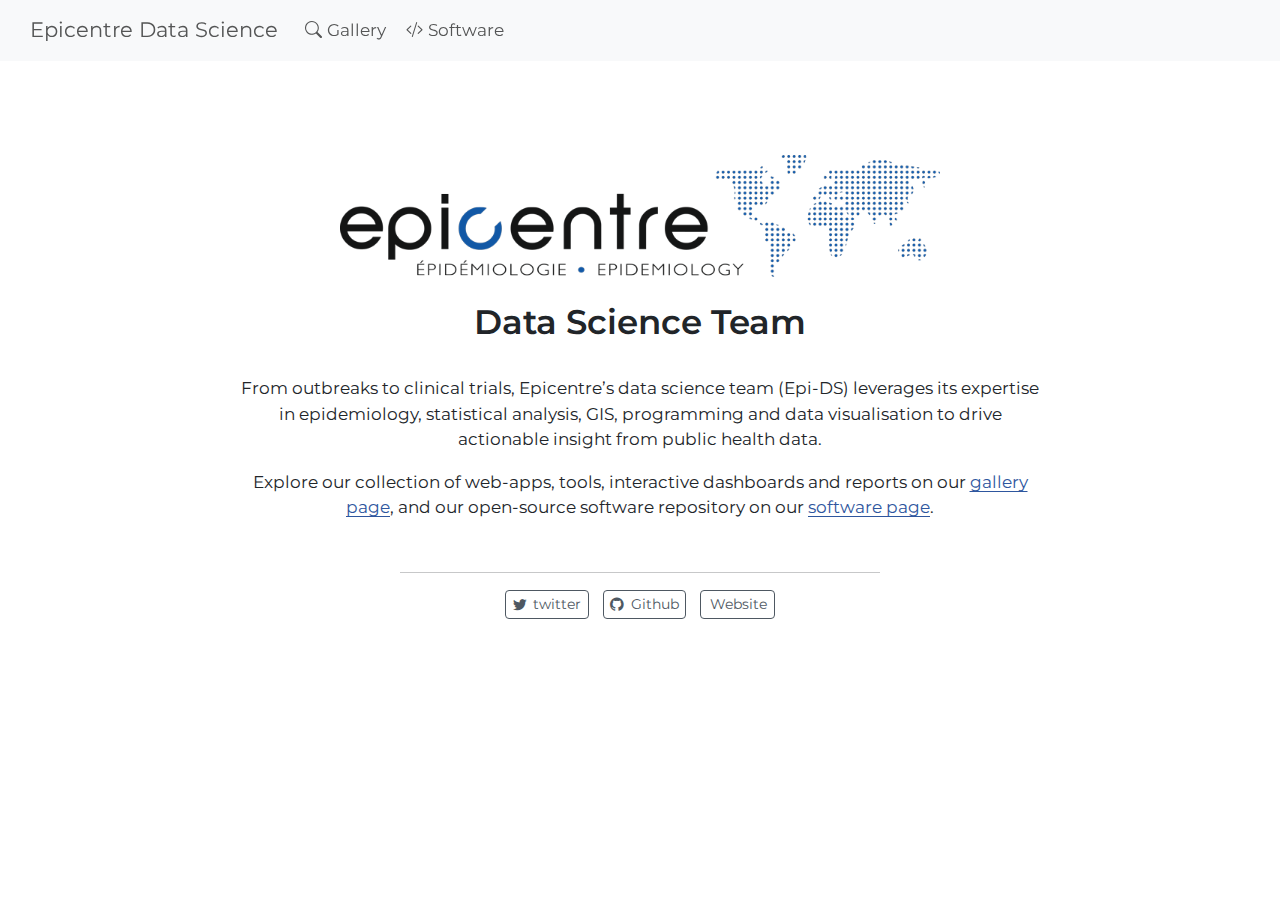
<file: index.html>
<!DOCTYPE html>
<html xmlns="http://www.w3.org/1999/xhtml" lang="en" xml:lang="en"><head>

<meta charset="utf-8">
<meta name="generator" content="quarto-1.5.57">

<meta name="viewport" content="width=device-width, initial-scale=1.0, user-scalable=yes">


<title>Data Science Team – Epicentre Data Science</title>
<style>
code{white-space: pre-wrap;}
span.smallcaps{font-variant: small-caps;}
div.columns{display: flex; gap: min(4vw, 1.5em);}
div.column{flex: auto; overflow-x: auto;}
div.hanging-indent{margin-left: 1.5em; text-indent: -1.5em;}
ul.task-list{list-style: none;}
ul.task-list li input[type="checkbox"] {
  width: 0.8em;
  margin: 0 0.8em 0.2em -1em; /* quarto-specific, see https://github.com/quarto-dev/quarto-cli/issues/4556 */ 
  vertical-align: middle;
}
</style>


<script src="site_libs/quarto-nav/quarto-nav.js"></script>
<script src="site_libs/quarto-nav/headroom.min.js"></script>
<script src="site_libs/clipboard/clipboard.min.js"></script>
<script src="site_libs/quarto-html/quarto.js"></script>
<script src="site_libs/quarto-html/popper.min.js"></script>
<script src="site_libs/quarto-html/tippy.umd.min.js"></script>
<link href="site_libs/quarto-html/tippy.css" rel="stylesheet">
<link href="site_libs/quarto-html/quarto-syntax-highlighting.css" rel="stylesheet" id="quarto-text-highlighting-styles">
<script src="site_libs/bootstrap/bootstrap.min.js"></script>
<link href="site_libs/bootstrap/bootstrap-icons.css" rel="stylesheet">
<link href="site_libs/bootstrap/bootstrap.min.css" rel="stylesheet" id="quarto-bootstrap" data-mode="light">
<script id="quarto-search-options" type="application/json">{
  "language": {
    "search-no-results-text": "No results",
    "search-matching-documents-text": "matching documents",
    "search-copy-link-title": "Copy link to search",
    "search-hide-matches-text": "Hide additional matches",
    "search-more-match-text": "more match in this document",
    "search-more-matches-text": "more matches in this document",
    "search-clear-button-title": "Clear",
    "search-text-placeholder": "",
    "search-detached-cancel-button-title": "Cancel",
    "search-submit-button-title": "Submit",
    "search-label": "Search"
  }
}</script>


<link rel="stylesheet" href="styles.css">
</head>

<body class="nav-fixed fullcontent">

<div id="quarto-search-results"></div>
  <header id="quarto-header" class="headroom fixed-top">
    <nav class="navbar navbar-expand-lg " data-bs-theme="dark">
      <div class="navbar-container container-fluid">
      <div class="navbar-brand-container mx-auto">
    <a class="navbar-brand" href="./index.html">
    <span class="navbar-title">Epicentre Data Science</span>
    </a>
  </div>
          <button class="navbar-toggler" type="button" data-bs-toggle="collapse" data-bs-target="#navbarCollapse" aria-controls="navbarCollapse" role="menu" aria-expanded="false" aria-label="Toggle navigation" onclick="if (window.quartoToggleHeadroom) { window.quartoToggleHeadroom(); }">
  <span class="navbar-toggler-icon"></span>
</button>
          <div class="collapse navbar-collapse" id="navbarCollapse">
            <ul class="navbar-nav navbar-nav-scroll me-auto">
  <li class="nav-item">
    <a class="nav-link" href="./gallery.html"> <i class="bi bi-search" role="img">
</i> 
<span class="menu-text">Gallery</span></a>
  </li>  
  <li class="nav-item">
    <a class="nav-link" href="./software.html"> <i class="bi bi-code-slash" role="img">
</i> 
<span class="menu-text">Software</span></a>
  </li>  
</ul>
          </div> <!-- /navcollapse -->
            <div class="quarto-navbar-tools">
</div>
      </div> <!-- /container-fluid -->
    </nav>
</header>
<!-- content -->
<div id="quarto-content" class="quarto-container page-columns page-rows-contents page-layout-article page-navbar">
<!-- sidebar -->
<!-- margin-sidebar -->
    
<!-- main -->
<div class="quarto-about-jolla">
  <img src="assets/img/logo_epicentre.png" class="about-image
  rectangle " style="width: 600px;">
 <header id="title-block-header" class="quarto-title-block default">
<div class="quarto-title">
<h1 class="title">Data Science Team</h1>
</div>
<div class="quarto-title-meta">
  </div>
</header><main class="content" id="quarto-document-content">
<p>From outbreaks to clinical trials, Epicentre’s data science team (Epi-DS) leverages its expertise in epidemiology, statistical analysis, GIS, programming and data visualisation to drive actionable insight from public health data.</p>
<p>Explore our collection of web-apps, tools, interactive dashboards and reports on our <a href="./gallery.html">gallery page</a>, and our open-source software repository on our <a href="./software.html">software page</a>.</p>


</main> 
  <hr class="about-sep">
   <div class="about-links">
  <a href="https://twitter.com/@Epicentre_MSF" class="about-link" rel="" target="">
    <i class="bi bi-twitter"></i>
     <span class="about-link-text">twitter</span>
  </a>
  <a href="https://github.com/epicentre-msf" class="about-link" rel="" target="">
    <i class="bi bi-github"></i>
     <span class="about-link-text">Github</span>
  </a>
  <a href="https://epicentre.msf.org/" class="about-link" rel="" target="">
    <i class="bi bi-website"></i>
     <span class="about-link-text">Website</span>
  </a>
</div>
</div>
 <!-- /main -->
<script id="quarto-html-after-body" type="application/javascript">
window.document.addEventListener("DOMContentLoaded", function (event) {
  const toggleBodyColorMode = (bsSheetEl) => {
    const mode = bsSheetEl.getAttribute("data-mode");
    const bodyEl = window.document.querySelector("body");
    if (mode === "dark") {
      bodyEl.classList.add("quarto-dark");
      bodyEl.classList.remove("quarto-light");
    } else {
      bodyEl.classList.add("quarto-light");
      bodyEl.classList.remove("quarto-dark");
    }
  }
  const toggleBodyColorPrimary = () => {
    const bsSheetEl = window.document.querySelector("link#quarto-bootstrap");
    if (bsSheetEl) {
      toggleBodyColorMode(bsSheetEl);
    }
  }
  toggleBodyColorPrimary();  
  const isCodeAnnotation = (el) => {
    for (const clz of el.classList) {
      if (clz.startsWith('code-annotation-')) {                     
        return true;
      }
    }
    return false;
  }
  const onCopySuccess = function(e) {
    // button target
    const button = e.trigger;
    // don't keep focus
    button.blur();
    // flash "checked"
    button.classList.add('code-copy-button-checked');
    var currentTitle = button.getAttribute("title");
    button.setAttribute("title", "Copied!");
    let tooltip;
    if (window.bootstrap) {
      button.setAttribute("data-bs-toggle", "tooltip");
      button.setAttribute("data-bs-placement", "left");
      button.setAttribute("data-bs-title", "Copied!");
      tooltip = new bootstrap.Tooltip(button, 
        { trigger: "manual", 
          customClass: "code-copy-button-tooltip",
          offset: [0, -8]});
      tooltip.show();    
    }
    setTimeout(function() {
      if (tooltip) {
        tooltip.hide();
        button.removeAttribute("data-bs-title");
        button.removeAttribute("data-bs-toggle");
        button.removeAttribute("data-bs-placement");
      }
      button.setAttribute("title", currentTitle);
      button.classList.remove('code-copy-button-checked');
    }, 1000);
    // clear code selection
    e.clearSelection();
  }
  const getTextToCopy = function(trigger) {
      const codeEl = trigger.previousElementSibling.cloneNode(true);
      for (const childEl of codeEl.children) {
        if (isCodeAnnotation(childEl)) {
          childEl.remove();
        }
      }
      return codeEl.innerText;
  }
  const clipboard = new window.ClipboardJS('.code-copy-button:not([data-in-quarto-modal])', {
    text: getTextToCopy
  });
  clipboard.on('success', onCopySuccess);
  if (window.document.getElementById('quarto-embedded-source-code-modal')) {
    // For code content inside modals, clipBoardJS needs to be initialized with a container option
    // TODO: Check when it could be a function (https://github.com/zenorocha/clipboard.js/issues/860)
    const clipboardModal = new window.ClipboardJS('.code-copy-button[data-in-quarto-modal]', {
      text: getTextToCopy,
      container: window.document.getElementById('quarto-embedded-source-code-modal')
    });
    clipboardModal.on('success', onCopySuccess);
  }
    var localhostRegex = new RegExp(/^(?:http|https):\/\/localhost\:?[0-9]*\//);
    var mailtoRegex = new RegExp(/^mailto:/);
      var filterRegex = new RegExp("https:\/\/epicentre-msf\.github\.io\/gallery\/");
    var isInternal = (href) => {
        return filterRegex.test(href) || localhostRegex.test(href) || mailtoRegex.test(href);
    }
    // Inspect non-navigation links and adorn them if external
 	var links = window.document.querySelectorAll('a[href]:not(.nav-link):not(.navbar-brand):not(.toc-action):not(.sidebar-link):not(.sidebar-item-toggle):not(.pagination-link):not(.no-external):not([aria-hidden]):not(.dropdown-item):not(.quarto-navigation-tool):not(.about-link)');
    for (var i=0; i<links.length; i++) {
      const link = links[i];
      if (!isInternal(link.href)) {
        // undo the damage that might have been done by quarto-nav.js in the case of
        // links that we want to consider external
        if (link.dataset.originalHref !== undefined) {
          link.href = link.dataset.originalHref;
        }
      }
    }
  function tippyHover(el, contentFn, onTriggerFn, onUntriggerFn) {
    const config = {
      allowHTML: true,
      maxWidth: 500,
      delay: 100,
      arrow: false,
      appendTo: function(el) {
          return el.parentElement;
      },
      interactive: true,
      interactiveBorder: 10,
      theme: 'quarto',
      placement: 'bottom-start',
    };
    if (contentFn) {
      config.content = contentFn;
    }
    if (onTriggerFn) {
      config.onTrigger = onTriggerFn;
    }
    if (onUntriggerFn) {
      config.onUntrigger = onUntriggerFn;
    }
    window.tippy(el, config); 
  }
  const noterefs = window.document.querySelectorAll('a[role="doc-noteref"]');
  for (var i=0; i<noterefs.length; i++) {
    const ref = noterefs[i];
    tippyHover(ref, function() {
      // use id or data attribute instead here
      let href = ref.getAttribute('data-footnote-href') || ref.getAttribute('href');
      try { href = new URL(href).hash; } catch {}
      const id = href.replace(/^#\/?/, "");
      const note = window.document.getElementById(id);
      if (note) {
        return note.innerHTML;
      } else {
        return "";
      }
    });
  }
  const xrefs = window.document.querySelectorAll('a.quarto-xref');
  const processXRef = (id, note) => {
    // Strip column container classes
    const stripColumnClz = (el) => {
      el.classList.remove("page-full", "page-columns");
      if (el.children) {
        for (const child of el.children) {
          stripColumnClz(child);
        }
      }
    }
    stripColumnClz(note)
    if (id === null || id.startsWith('sec-')) {
      // Special case sections, only their first couple elements
      const container = document.createElement("div");
      if (note.children && note.children.length > 2) {
        container.appendChild(note.children[0].cloneNode(true));
        for (let i = 1; i < note.children.length; i++) {
          const child = note.children[i];
          if (child.tagName === "P" && child.innerText === "") {
            continue;
          } else {
            container.appendChild(child.cloneNode(true));
            break;
          }
        }
        if (window.Quarto?.typesetMath) {
          window.Quarto.typesetMath(container);
        }
        return container.innerHTML
      } else {
        if (window.Quarto?.typesetMath) {
          window.Quarto.typesetMath(note);
        }
        return note.innerHTML;
      }
    } else {
      // Remove any anchor links if they are present
      const anchorLink = note.querySelector('a.anchorjs-link');
      if (anchorLink) {
        anchorLink.remove();
      }
      if (window.Quarto?.typesetMath) {
        window.Quarto.typesetMath(note);
      }
      // TODO in 1.5, we should make sure this works without a callout special case
      if (note.classList.contains("callout")) {
        return note.outerHTML;
      } else {
        return note.innerHTML;
      }
    }
  }
  for (var i=0; i<xrefs.length; i++) {
    const xref = xrefs[i];
    tippyHover(xref, undefined, function(instance) {
      instance.disable();
      let url = xref.getAttribute('href');
      let hash = undefined; 
      if (url.startsWith('#')) {
        hash = url;
      } else {
        try { hash = new URL(url).hash; } catch {}
      }
      if (hash) {
        const id = hash.replace(/^#\/?/, "");
        const note = window.document.getElementById(id);
        if (note !== null) {
          try {
            const html = processXRef(id, note.cloneNode(true));
            instance.setContent(html);
          } finally {
            instance.enable();
            instance.show();
          }
        } else {
          // See if we can fetch this
          fetch(url.split('#')[0])
          .then(res => res.text())
          .then(html => {
            const parser = new DOMParser();
            const htmlDoc = parser.parseFromString(html, "text/html");
            const note = htmlDoc.getElementById(id);
            if (note !== null) {
              const html = processXRef(id, note);
              instance.setContent(html);
            } 
          }).finally(() => {
            instance.enable();
            instance.show();
          });
        }
      } else {
        // See if we can fetch a full url (with no hash to target)
        // This is a special case and we should probably do some content thinning / targeting
        fetch(url)
        .then(res => res.text())
        .then(html => {
          const parser = new DOMParser();
          const htmlDoc = parser.parseFromString(html, "text/html");
          const note = htmlDoc.querySelector('main.content');
          if (note !== null) {
            // This should only happen for chapter cross references
            // (since there is no id in the URL)
            // remove the first header
            if (note.children.length > 0 && note.children[0].tagName === "HEADER") {
              note.children[0].remove();
            }
            const html = processXRef(null, note);
            instance.setContent(html);
          } 
        }).finally(() => {
          instance.enable();
          instance.show();
        });
      }
    }, function(instance) {
    });
  }
      let selectedAnnoteEl;
      const selectorForAnnotation = ( cell, annotation) => {
        let cellAttr = 'data-code-cell="' + cell + '"';
        let lineAttr = 'data-code-annotation="' +  annotation + '"';
        const selector = 'span[' + cellAttr + '][' + lineAttr + ']';
        return selector;
      }
      const selectCodeLines = (annoteEl) => {
        const doc = window.document;
        const targetCell = annoteEl.getAttribute("data-target-cell");
        const targetAnnotation = annoteEl.getAttribute("data-target-annotation");
        const annoteSpan = window.document.querySelector(selectorForAnnotation(targetCell, targetAnnotation));
        const lines = annoteSpan.getAttribute("data-code-lines").split(",");
        const lineIds = lines.map((line) => {
          return targetCell + "-" + line;
        })
        let top = null;
        let height = null;
        let parent = null;
        if (lineIds.length > 0) {
            //compute the position of the single el (top and bottom and make a div)
            const el = window.document.getElementById(lineIds[0]);
            top = el.offsetTop;
            height = el.offsetHeight;
            parent = el.parentElement.parentElement;
          if (lineIds.length > 1) {
            const lastEl = window.document.getElementById(lineIds[lineIds.length - 1]);
            const bottom = lastEl.offsetTop + lastEl.offsetHeight;
            height = bottom - top;
          }
          if (top !== null && height !== null && parent !== null) {
            // cook up a div (if necessary) and position it 
            let div = window.document.getElementById("code-annotation-line-highlight");
            if (div === null) {
              div = window.document.createElement("div");
              div.setAttribute("id", "code-annotation-line-highlight");
              div.style.position = 'absolute';
              parent.appendChild(div);
            }
            div.style.top = top - 2 + "px";
            div.style.height = height + 4 + "px";
            div.style.left = 0;
            let gutterDiv = window.document.getElementById("code-annotation-line-highlight-gutter");
            if (gutterDiv === null) {
              gutterDiv = window.document.createElement("div");
              gutterDiv.setAttribute("id", "code-annotation-line-highlight-gutter");
              gutterDiv.style.position = 'absolute';
              const codeCell = window.document.getElementById(targetCell);
              const gutter = codeCell.querySelector('.code-annotation-gutter');
              gutter.appendChild(gutterDiv);
            }
            gutterDiv.style.top = top - 2 + "px";
            gutterDiv.style.height = height + 4 + "px";
          }
          selectedAnnoteEl = annoteEl;
        }
      };
      const unselectCodeLines = () => {
        const elementsIds = ["code-annotation-line-highlight", "code-annotation-line-highlight-gutter"];
        elementsIds.forEach((elId) => {
          const div = window.document.getElementById(elId);
          if (div) {
            div.remove();
          }
        });
        selectedAnnoteEl = undefined;
      };
        // Handle positioning of the toggle
    window.addEventListener(
      "resize",
      throttle(() => {
        elRect = undefined;
        if (selectedAnnoteEl) {
          selectCodeLines(selectedAnnoteEl);
        }
      }, 10)
    );
    function throttle(fn, ms) {
    let throttle = false;
    let timer;
      return (...args) => {
        if(!throttle) { // first call gets through
            fn.apply(this, args);
            throttle = true;
        } else { // all the others get throttled
            if(timer) clearTimeout(timer); // cancel #2
            timer = setTimeout(() => {
              fn.apply(this, args);
              timer = throttle = false;
            }, ms);
        }
      };
    }
      // Attach click handler to the DT
      const annoteDls = window.document.querySelectorAll('dt[data-target-cell]');
      for (const annoteDlNode of annoteDls) {
        annoteDlNode.addEventListener('click', (event) => {
          const clickedEl = event.target;
          if (clickedEl !== selectedAnnoteEl) {
            unselectCodeLines();
            const activeEl = window.document.querySelector('dt[data-target-cell].code-annotation-active');
            if (activeEl) {
              activeEl.classList.remove('code-annotation-active');
            }
            selectCodeLines(clickedEl);
            clickedEl.classList.add('code-annotation-active');
          } else {
            // Unselect the line
            unselectCodeLines();
            clickedEl.classList.remove('code-annotation-active');
          }
        });
      }
  const findCites = (el) => {
    const parentEl = el.parentElement;
    if (parentEl) {
      const cites = parentEl.dataset.cites;
      if (cites) {
        return {
          el,
          cites: cites.split(' ')
        };
      } else {
        return findCites(el.parentElement)
      }
    } else {
      return undefined;
    }
  };
  var bibliorefs = window.document.querySelectorAll('a[role="doc-biblioref"]');
  for (var i=0; i<bibliorefs.length; i++) {
    const ref = bibliorefs[i];
    const citeInfo = findCites(ref);
    if (citeInfo) {
      tippyHover(citeInfo.el, function() {
        var popup = window.document.createElement('div');
        citeInfo.cites.forEach(function(cite) {
          var citeDiv = window.document.createElement('div');
          citeDiv.classList.add('hanging-indent');
          citeDiv.classList.add('csl-entry');
          var biblioDiv = window.document.getElementById('ref-' + cite);
          if (biblioDiv) {
            citeDiv.innerHTML = biblioDiv.innerHTML;
          }
          popup.appendChild(citeDiv);
        });
        return popup.innerHTML;
      });
    }
  }
});
</script>
</div> <!-- /content -->




</body></html>
</file>
<file: site_libs/quarto-html/tippy.css>
.tippy-box[data-animation=fade][data-state=hidden]{opacity:0}[data-tippy-root]{max-width:calc(100vw - 10px)}.tippy-box{position:relative;background-color:#333;color:#fff;border-radius:4px;font-size:14px;line-height:1.4;white-space:normal;outline:0;transition-property:transform,visibility,opacity}.tippy-box[data-placement^=top]>.tippy-arrow{bottom:0}.tippy-box[data-placement^=top]>.tippy-arrow:before{bottom:-7px;left:0;border-width:8px 8px 0;border-top-color:initial;transform-origin:center top}.tippy-box[data-placement^=bottom]>.tippy-arrow{top:0}.tippy-box[data-placement^=bottom]>.tippy-arrow:before{top:-7px;left:0;border-width:0 8px 8px;border-bottom-color:initial;transform-origin:center bottom}.tippy-box[data-placement^=left]>.tippy-arrow{right:0}.tippy-box[data-placement^=left]>.tippy-arrow:before{border-width:8px 0 8px 8px;border-left-color:initial;right:-7px;transform-origin:center left}.tippy-box[data-placement^=right]>.tippy-arrow{left:0}.tippy-box[data-placement^=right]>.tippy-arrow:before{left:-7px;border-width:8px 8px 8px 0;border-right-color:initial;transform-origin:center right}.tippy-box[data-inertia][data-state=visible]{transition-timing-function:cubic-bezier(.54,1.5,.38,1.11)}.tippy-arrow{width:16px;height:16px;color:#333}.tippy-arrow:before{content:"";position:absolute;border-color:transparent;border-style:solid}.tippy-content{position:relative;padding:5px 9px;z-index:1}
</file>
<file: site_libs/quarto-html/quarto-syntax-highlighting.css>
/* quarto syntax highlight colors */
:root {
  --quarto-hl-ot-color: #003B4F;
  --quarto-hl-at-color: #657422;
  --quarto-hl-ss-color: #20794D;
  --quarto-hl-an-color: #5E5E5E;
  --quarto-hl-fu-color: #4758AB;
  --quarto-hl-st-color: #20794D;
  --quarto-hl-cf-color: #003B4F;
  --quarto-hl-op-color: #5E5E5E;
  --quarto-hl-er-color: #AD0000;
  --quarto-hl-bn-color: #AD0000;
  --quarto-hl-al-color: #AD0000;
  --quarto-hl-va-color: #111111;
  --quarto-hl-bu-color: inherit;
  --quarto-hl-ex-color: inherit;
  --quarto-hl-pp-color: #AD0000;
  --quarto-hl-in-color: #5E5E5E;
  --quarto-hl-vs-color: #20794D;
  --quarto-hl-wa-color: #5E5E5E;
  --quarto-hl-do-color: #5E5E5E;
  --quarto-hl-im-color: #00769E;
  --quarto-hl-ch-color: #20794D;
  --quarto-hl-dt-color: #AD0000;
  --quarto-hl-fl-color: #AD0000;
  --quarto-hl-co-color: #5E5E5E;
  --quarto-hl-cv-color: #5E5E5E;
  --quarto-hl-cn-color: #8f5902;
  --quarto-hl-sc-color: #5E5E5E;
  --quarto-hl-dv-color: #AD0000;
  --quarto-hl-kw-color: #003B4F;
}

/* other quarto variables */
:root {
  --quarto-font-monospace: SFMono-Regular, Menlo, Monaco, Consolas, "Liberation Mono", "Courier New", monospace;
}

pre > code.sourceCode > span {
  color: #003B4F;
}

code span {
  color: #003B4F;
}

code.sourceCode > span {
  color: #003B4F;
}

div.sourceCode,
div.sourceCode pre.sourceCode {
  color: #003B4F;
}

code span.ot {
  color: #003B4F;
  font-style: inherit;
}

code span.at {
  color: #657422;
  font-style: inherit;
}

code span.ss {
  color: #20794D;
  font-style: inherit;
}

code span.an {
  color: #5E5E5E;
  font-style: inherit;
}

code span.fu {
  color: #4758AB;
  font-style: inherit;
}

code span.st {
  color: #20794D;
  font-style: inherit;
}

code span.cf {
  color: #003B4F;
  font-weight: bold;
  font-style: inherit;
}

code span.op {
  color: #5E5E5E;
  font-style: inherit;
}

code span.er {
  color: #AD0000;
  font-style: inherit;
}

code span.bn {
  color: #AD0000;
  font-style: inherit;
}

code span.al {
  color: #AD0000;
  font-style: inherit;
}

code span.va {
  color: #111111;
  font-style: inherit;
}

code span.bu {
  font-style: inherit;
}

code span.ex {
  font-style: inherit;
}

code span.pp {
  color: #AD0000;
  font-style: inherit;
}

code span.in {
  color: #5E5E5E;
  font-style: inherit;
}

code span.vs {
  color: #20794D;
  font-style: inherit;
}

code span.wa {
  color: #5E5E5E;
  font-style: italic;
}

code span.do {
  color: #5E5E5E;
  font-style: italic;
}

code span.im {
  color: #00769E;
  font-style: inherit;
}

code span.ch {
  color: #20794D;
  font-style: inherit;
}

code span.dt {
  color: #AD0000;
  font-style: inherit;
}

code span.fl {
  color: #AD0000;
  font-style: inherit;
}

code span.co {
  color: #5E5E5E;
  font-style: inherit;
}

code span.cv {
  color: #5E5E5E;
  font-style: italic;
}

code span.cn {
  color: #8f5902;
  font-style: inherit;
}

code span.sc {
  color: #5E5E5E;
  font-style: inherit;
}

code span.dv {
  color: #AD0000;
  font-style: inherit;
}

code span.kw {
  color: #003B4F;
  font-weight: bold;
  font-style: inherit;
}

.prevent-inlining {
  content: "</";
}

/*# sourceMappingURL=debc5d5d77c3f9108843748ff7464032.css.map */
</file>
<file: styles.css>
/* css styles */
.list-grid-title:link {
  text-decoration: none;
}

.list-grid-title:hover {
  text-decoration: underline;
}

.list-grid-title:active {
  text-decoration: underline;
}

.list-grid-title:visited {
  text-decoration: underline;
}

.tag {
  display: inline-block;
  padding: 2px 5px;
  border-radius: 15px;
}

.status-active, .status-public {
  background: hsl(116, 60%, 75%);
  color: hsl(116, 30%, 25%);
}

.status-archived {
  background: hsl(39, 70%, 90%);
  color: hsl(39, 45%, 30%);
}

.status-red {
  background: hsl(350, 70%, 90%);
  color: hsl(350, 45%, 30%);
}

.status-internal {
  background: hsl(230, 70%, 90%);
  color: hsl(230, 45%, 30%);
}
</file>
